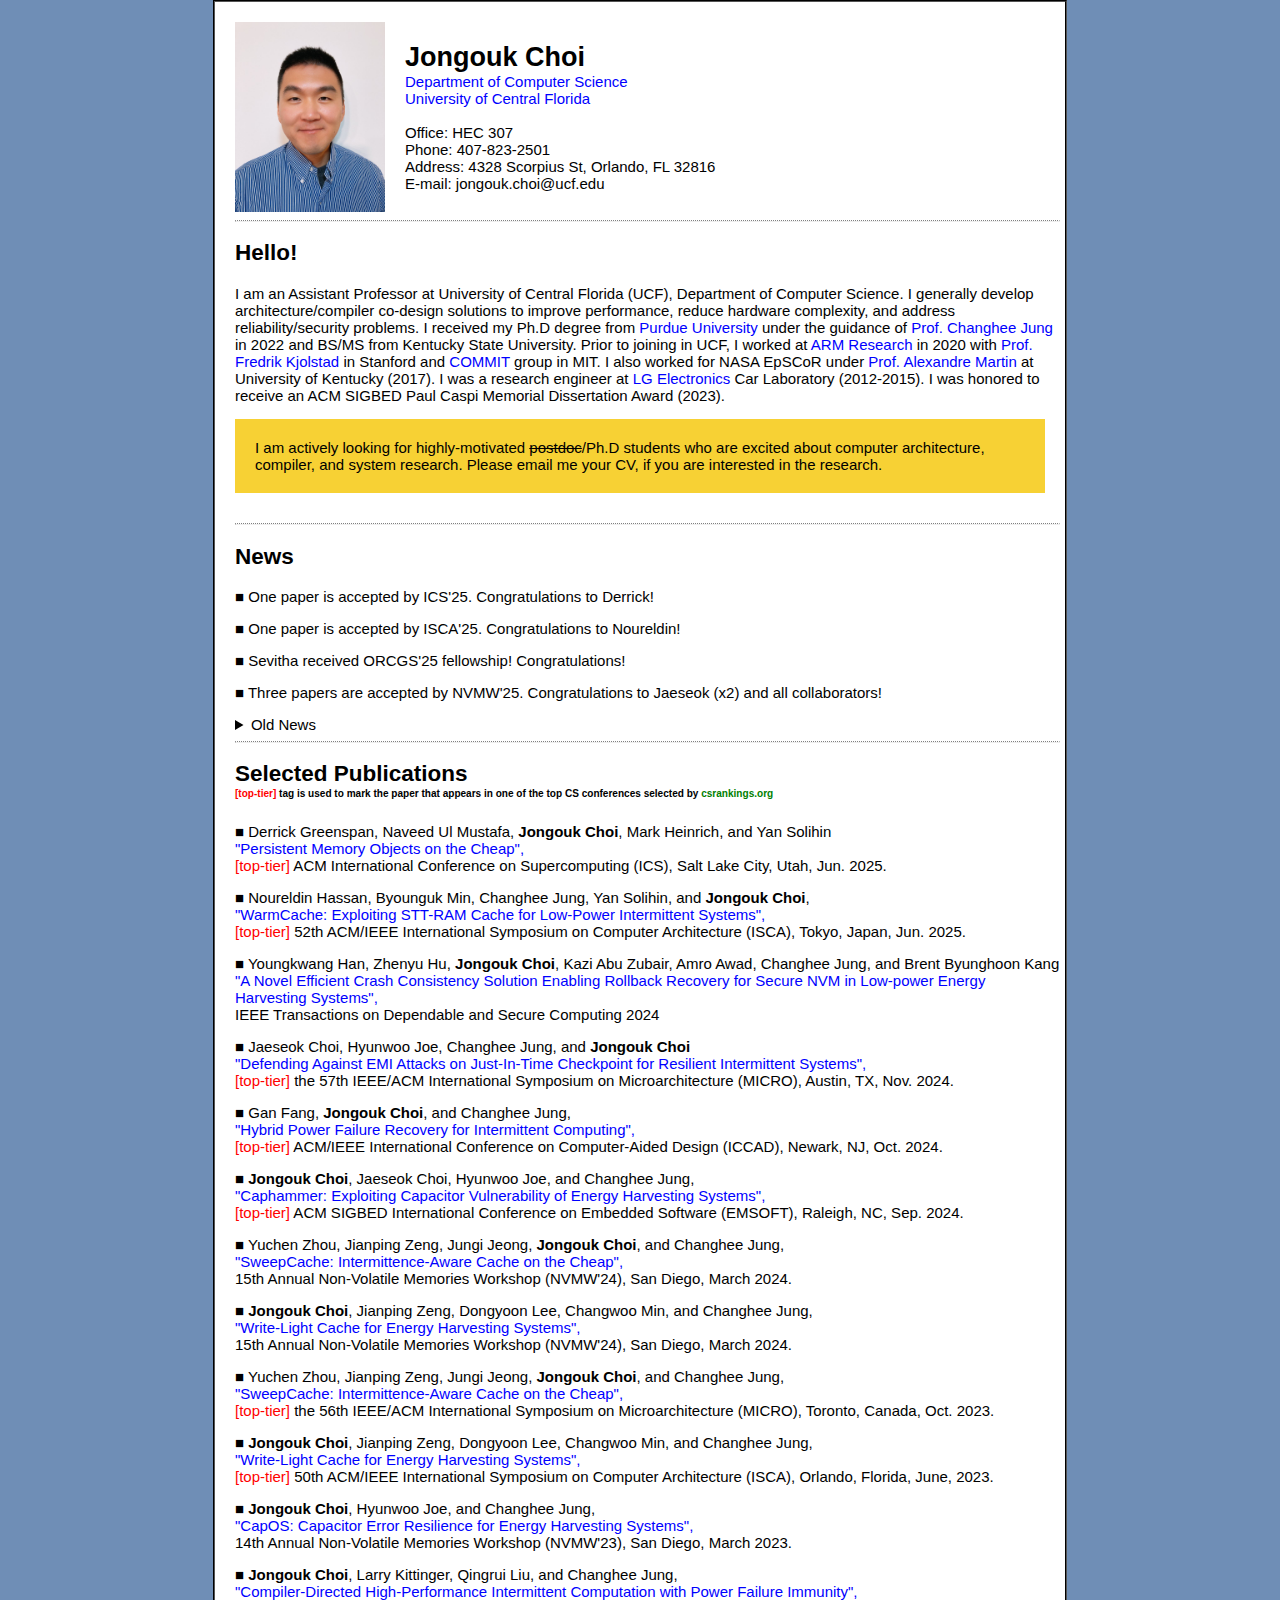
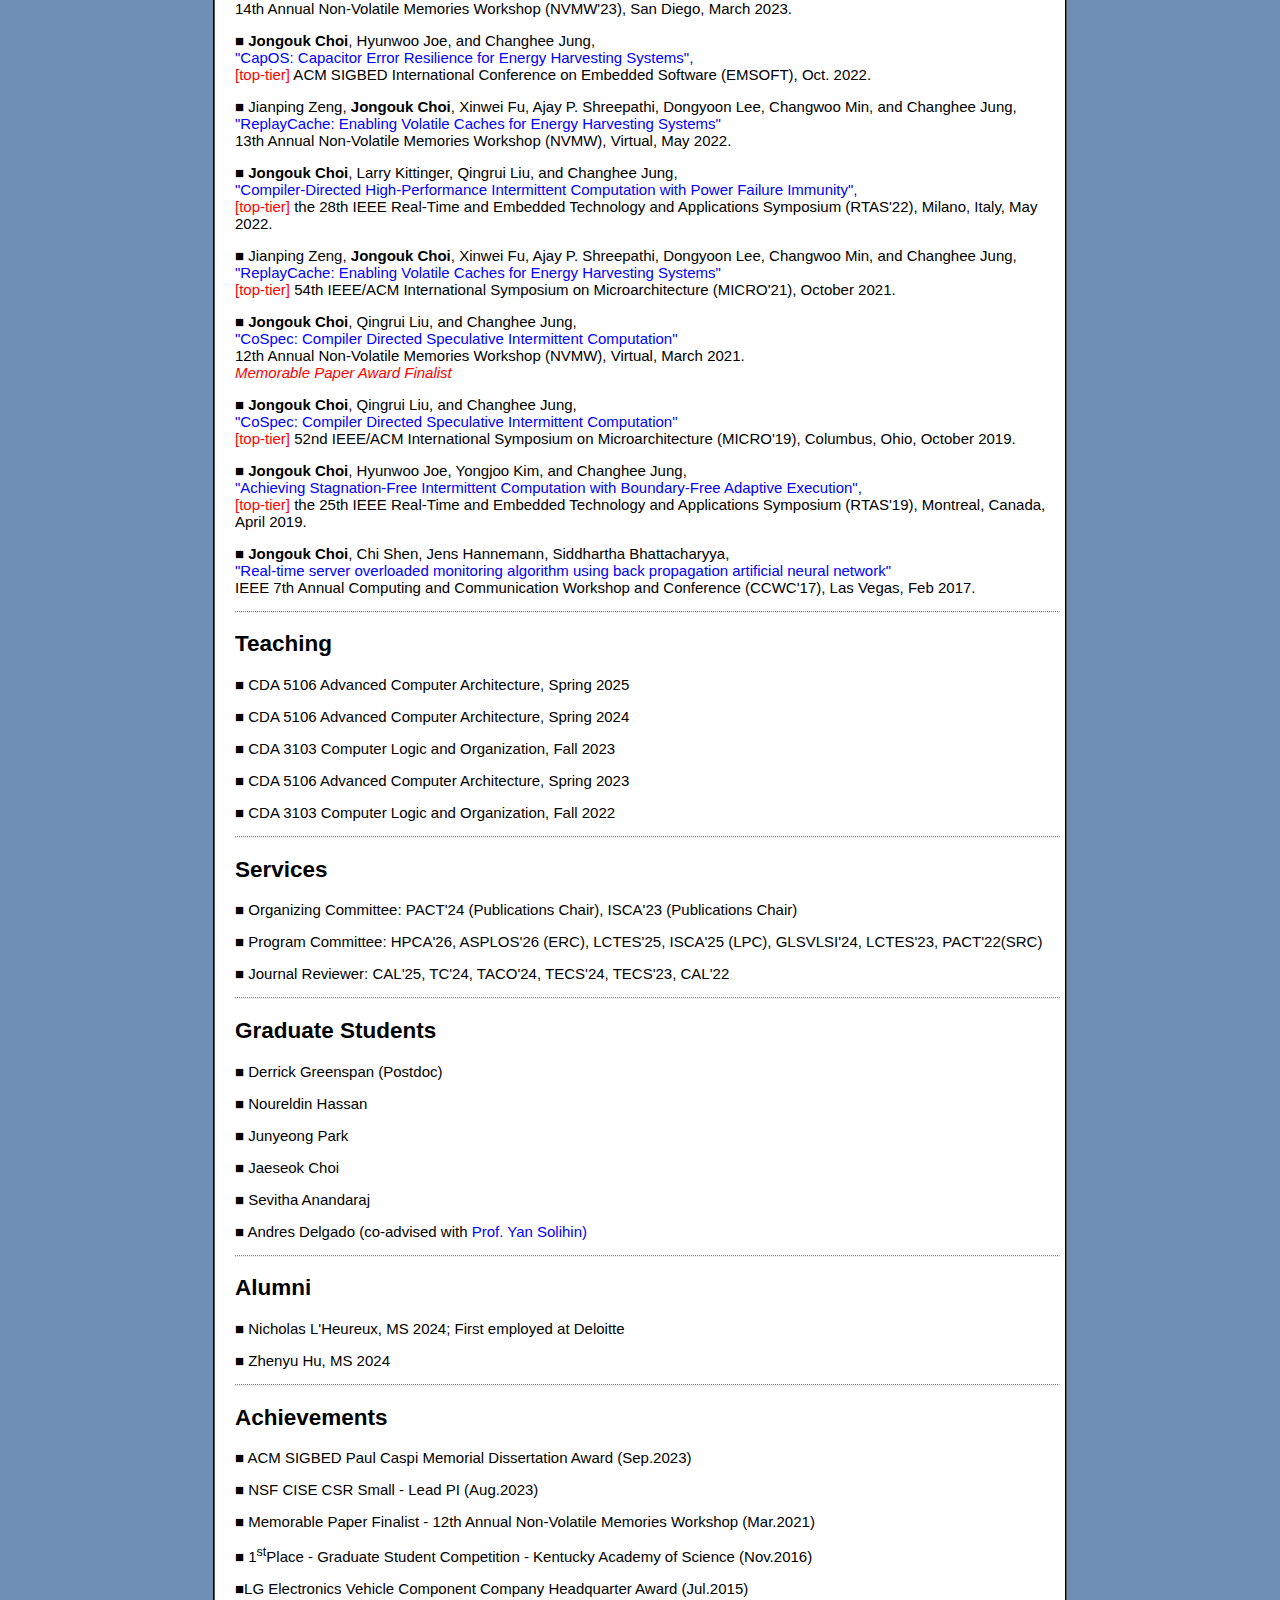
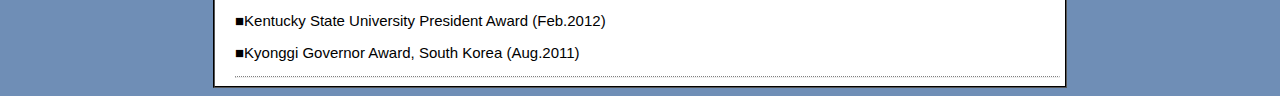
<file: index.html>
<!DOCTYPE html PUBLIC "-//W3C//DTD XHTML 1.0 Transitional//EN"

        "http://www.w3.org/TR/xhtml1/DTD/xhtml1-transitional.dtd">

<html xmlns="http://www.w3.org/1999/xhtml">

<head>

	<title>Jongouk Choi's Webpage</title>
	
	<link rel="stylesheet" href="grad.css" type="text/css" media="all" />

</head>

<body>
<!--div id="wrapper" -->
<!--<br />-->
<div id="masthead">
	<div id="bannerphoto">
		<img src="photo.jpeg"
		width="150"
		height="200">
	</div>
	<div id="bannertext">

	<!---	<a href="." style="font-size:200%;color:#ffffff">Jongouk Choi</a><br /> -->
	<a href="." style="font-size:180%;color:#000000"><strong>Jongouk Choi</strong></a><br />
 <a href="https://www.cs.ucf.edu/"><span style="color:blue;">Department of Computer Science </span></a> <br />
<a href="https://www.cs.ucf.edu/"><span style="color:blue;">University of Central Florida</span></a><br /><br />
Office: HEC 307 <br />
Phone: 407-823-2501 <br />
Address: 4328 Scorpius St, Orlando, FL 32816 <br />
E-mail: jongouk.choi@ucf.edu <br /> </br />
	</div>
</div>  <!--masthead My research interests include high performance computing, computer architectures, compiler, reliability, and security.   -->

<div id="left_container">

	<hr style="border-top: dotted 1px;" />
	<h2>Hello!</h2>
                <p>
                        I am an Assistant Professor at University of
                        Central Florida (UCF), Department of Computer Science. I
                        generally develop 
                        architecture/compiler co-design solutions to improve
                        performance, reduce hardware complexity, and address
                        reliability/security problems.
I received my Ph.D degree from 
<a href="https://www.cs.purdue.edu/">
        <span style="color:blue;">
                Purdue University
        </span>
</a>
under the guidance of 
<a href="https://www.cs.purdue.edu/homes/chjung">
        <span style="color:blue;">
                Prof. Changhee Jung
        </span>
</a>
        in 2022 and BS/MS from Kentucky State University.
        Prior to joining in UCF, I worked at 
<a href="https://www.arm.com/resources/research">
        <span style="color:blue;">
                ARM Research
        </span>
</a>
in 2020 with 
        <a href="http://fredrikbk.com/">
        <span style="color:blue;">
                Prof. Fredrik Kjolstad
        </span>
</a>
        in Stanford and 
        <a href="http://groups.csail.mit.edu/commit/">
        <span style="color:blue;">
                COMMIT
        </span>
</a>
        group in MIT.
	I also worked for NASA EpSCoR under <a href="https://www.engr.uky.edu/directory/martin-alexandre">
        <span style="color:blue;">
                Prof. Alexandre Martin
        </span>
</a>
at University of Kentucky (2017).
        I was a research engineer at 
        <a href="https://www.lge.com/us">
        <span style="color:blue;">
                LG Electronics
        </span>
</a>
        Car Laboratory (2012-2015). I was honored to receive an ACM SIGBED Paul Caspi Memorial Dissertation Award (2023).

	<!---I received BS/MS from Kentucky State University advised by Prof. Chi Shen and Prof. Jens Hannemann.
	 From 2012 to 2015,---!>
<div class="alert">
  <span class="closebtn solid" onclick="this.parentElement.style.display='none';"></span>
  I am actively looking for highly-motivated <s>postdoc</s>/Ph.D students 
who are excited about computer architecture, compiler, and system research.
Please email me your CV, if you are interested in the research.
</div>
	<!---I also worked at NASA EPSCOR with
	<a href="https://www.engr.uky.edu/directory/martin-alexandre"><span style="color:blue;">Dr. Alexandre Martin</span></a>
	as a student intern in 2017 summer.--->
	</p>

	<hr style="border-top: dotted 1px;" />

	<h2>News</h2>





	<p>&#9632 One paper is accepted by ICS'25.   Congratulations to Derrick! <br />
	<p>&#9632 One paper is accepted by ISCA'25.   Congratulations to Noureldin! <br />
	<p>&#9632 Sevitha received ORCGS'25 fellowship! Congratulations! <br />
	<p>&#9632 Three papers are accepted by NVMW'25. Congratulations to Jaeseok (x2) and all collaborators! <br />
	
<details>
<summary> Old News </summary>


	<p>&#9632 Congratulations to Junyeong (and Nick) for winnng 2nd place in the ACM SIGBED Student Research Competition 2024! <br />


	<p>&#9632 One paper is accepted by TDSC'24!   Congratulations to Zhenyu and all collaborators! <br />
	<p>&#9632 One paper is accepted by MICRO'24!   Congratulations to Jaeseok! <br />
	<p>&#9632 One paper is accepted by ICCAD'24!   Congratulations to Gan! <br />
	<p>&#9632 One paper is accepted by EMSOFT'24!   Congratulations to Jaeseok! <br />

	

	<p>&#9632 A new grant awarded from <a title="ETRI" href="https://www.etri.re.kr/eng/main/main.etri"><span style="color:blue;">ETRI.</span></a>

	<p>&#9632 Two papers are accepted by NVMW'24!<br />
	<p>&#9632  
<a href="https://sigbed.org/2023/03/08/paul-caspi-dissertation-award-22-23/"><span style="color:F77234">Received ACM SIGBED Paul Caspi Memorial Dissertation Award!</span></a>
</br />
	
	<p>&#9632 A new grant awarded from <a title="NSF" href="https://www.nsf.gov/awardsearch/showAward?AWD_ID=2314680&HistoricalAwards=false"><span style="color:blue;">NSF.</span> </a> 
</br />



	<p>&#9632 One paper is accepted by MICRO'23!<br />
	

	<p>&#9632 A new grant awarded from <a title="ETRI" href="https://www.etri.re.kr/eng/main/main.etri"><span style="color:blue;">ETRI.</span></a>
</br />	
	<p>&#9632 One paper is accepted by ISCA'23!<br />
	<p>&#9632 Two papers are accepted by NVMW'23!<br />

	<p>&#9632 Our CapOS is accepted by EMSOFT'22!<br />
	<p>&#9632 Our RockClimb is accepted by RTAS'22!<br />
	<p>&#9632 Our ReplayCache is accepted by MICRO'21!<br />
	<p>&#9632 Invited talk for Compiler class at Purdue! <br />
	<p>&#9632 Our CoSpec is nominated as Memorable Paper Award Finalist at NVMW'21!<br />
	<p>&#9632 Invited talk for Compiler class at VT! <br />
	<p>&#9632 Our CoSpec is accepted by MICRO'19! <br />
	<p>&#9632 Our Elastin is accepted by RTAS'19! <br />
</details>

	<hr style="border-top: dotted 1px;" />	
	<h2 style=" margin-bottom:1px;">Selected Publications  </h2><h6 style="margin-top:1px;"><span style="color:red;">[top-tier]</span> tag is used to mark the paper that appears in one of the top CS conferences selected by <a href="https://csrankings.org"><span style="color:green;">csrankings.org</span></a></h6>




	<p>&#9632 Derrick Greenspan, Naveed Ul Mustafa, <b> Jongouk Choi</b>, Mark Heinrich, and Yan Solihin <br /> <a
						href="">
							<span style="color:blue;">	"Persistent Memory Objects on the Cheap",</span></a><br /> <span style="color:red;">[top-tier]</span> ACM International Conference on Supercomputing (ICS), Salt Lake City, Utah, Jun. 2025. </p>



	<p>&#9632 Noureldin Hassan, Byounguk Min, Changhee Jung, Yan Solihin, and <b> Jongouk Choi</b>, <br /> <a
						href="">
							<span style="color:blue;">	"WarmCache: Exploiting STT-RAM Cache for Low-Power Intermittent Systems",</span></a><br /> <span style="color:red;">[top-tier]</span> 52th ACM/IEEE International Symposium on Computer Architecture (ISCA), Tokyo, Japan, Jun. 2025. </p>



	<p>&#9632 Youngkwang Han, Zhenyu Hu, <b> Jongouk Choi</b>, Kazi Abu Zubair, Amro Awad, Changhee Jung, and Brent Byunghoon Kang  <br /> <a
						href="">
							<span style="color:blue;">	"A Novel Efficient Crash Consistency Solution
Enabling Rollback Recovery for Secure NVM in
Low-power Energy Harvesting Systems",</span></a><br /> <span style="color:red;"></span> IEEE Transactions on Dependable and Secure Computing 2024</p>




	<p>&#9632 Jaeseok Choi, Hyunwoo Joe, Changhee Jung, and <b>Jongouk Choi</b> <br /> <a
						href="https://jongouk-choi.github.io/jongouk/paper/GECKO-micro2024.pdf">
							<span style="color:blue;">	"Defending Against EMI Attacks on Just-In-Time Checkpoint for Resilient Intermittent Systems",</span></a><br /> <span style="color:red;">[top-tier]</span>  the 57th IEEE/ACM International Symposium on Microarchitecture (MICRO), Austin, TX, Nov. 2024. </p>


	<p>&#9632 Gan Fang, <b>Jongouk Choi</b>, and Changhee Jung, <br /> <a
						href="">
							<span style="color:blue;">	"Hybrid Power Failure Recovery for Intermittent Computing",</span></a><br /> <span style="color:red;">[top-tier]</span> ACM/IEEE International Conference on Computer-Aided Design (ICCAD), Newark, NJ, Oct. 2024. </p>


	<p>&#9632 <b>Jongouk Choi</b>, Jaeseok Choi, Hyunwoo Joe, and Changhee Jung, <br /> <a
						href="">
							<span style="color:blue;">	"Caphammer: Exploiting Capacitor Vulnerability of Energy Harvesting Systems",</span></a><br /> <span style="color:red;">[top-tier]</span> ACM SIGBED International Conference on Embedded Software (EMSOFT), Raleigh, NC, Sep. 2024. </p>


	<p>&#9632  Yuchen Zhou, Jianping Zeng, Jungi Jeong, <b>Jongouk Choi</b>, and Changhee Jung,  <br />
							<span style="color:blue;">	"SweepCache: Intermittence-Aware Cache on the Cheap",</span></a><br /> 15th Annual Non-Volatile Memories Workshop (NVMW'24), San Diego, March 2024. </p>

	<p>&#9632 <b>Jongouk Choi</b>, Jianping Zeng, Dongyoon Lee, Changwoo Min, and Changhee Jung, <br />
							<span style="color:blue;">	"Write-Light Cache for Energy Harvesting Systems",</span></a><br /> 15th Annual Non-Volatile Memories Workshop (NVMW'24), San Diego, March 2024. </p>


	<p>&#9632 Yuchen Zhou, Jianping Zeng, Jungi Jeong, <b>Jongouk Choi</b>, and Changhee Jung, <br /> <a
						href="">
							<span style="color:blue;">	"SweepCache: Intermittence-Aware Cache on the Cheap",</span></a><br /> <span style="color:red;">[top-tier]</span>  the 56th IEEE/ACM International Symposium on Microarchitecture (MICRO), Toronto, Canada, Oct. 2023. </p>


	<p>&#9632 <b>Jongouk Choi</b>, Jianping Zeng, Dongyoon Lee, Changwoo Min, and Changhee Jung, <br /> <a
						href="https://dl.acm.org/doi/abs/10.1145/3579371.3589098">
							<span style="color:blue;">	"Write-Light Cache for Energy Harvesting Systems",</span></a><br /> <span style="color:red;">[top-tier]</span> 50th ACM/IEEE International Symposium on Computer Architecture (ISCA), Orlando, Florida, June, 2023. </p>


	<p>&#9632 <b>Jongouk Choi</b>, Hyunwoo Joe, and	Changhee Jung, <br />
							<span style="color:blue;">	"CapOS: Capacitor Error Resilience for Energy Harvesting Systems",</span></a><br /> 14th Annual Non-Volatile Memories Workshop (NVMW'23), San Diego, March 2023. </p>

	<p>&#9632 <b>Jongouk Choi</b>,
						Larry Kittinger, Qingrui Liu, and
						Changhee Jung, <br />
							<span style="color:blue;">	"Compiler-Directed High-Performance Intermittent Computation with Power Failure Immunity",</span></a><br /> 14th Annual Non-Volatile Memories Workshop (NVMW'23), San Diego, March 2023. </p>




	<!---<p>&#9632 <b>Jongouk Choi</b>, Hyunwoo Joe, and	Changhee Jung, <br /> <a
						href="https://ieeexplore.ieee.org/document/9870858">
							<span style="color:blue;">	"CapOS: Capacitor Error Resilience for Energy Harvesting Systems",</span></a><br /> IEEE Transactions on Computer-Aided Design of Integrated Circuits and Systems (TCAD), Aug. 2022. </p>--->


	<p>&#9632 <b>Jongouk Choi</b>, Hyunwoo Joe, and	Changhee Jung, <br /> <a
						href="https://ieeexplore.ieee.org/document/9870858">
							<span style="color:blue;">	"CapOS: Capacitor Error Resilience for Energy Harvesting Systems",</span></a><br /> <span style="color:red;">[top-tier]</span> ACM SIGBED International Conference on Embedded Software (EMSOFT), Oct. 2022. </p>


	<p>&#9632 Jianping Zeng, <b>Jongouk Choi</b>, Xinwei Fu, Ajay P. Shreepathi, Dongyoon Lee, Changwoo Min, and Changhee Jung,<br />
	<a href="https://nvmw.ucsd.edu"><span style="color:blue;"> "ReplayCache: Enabling Volatile Caches for Energy Harvesting Systems"</span></a><br/>
	13th Annual Non-Volatile Memories Workshop (NVMW), Virtual, May 2022.<br/>



	<p>&#9632 <b>Jongouk Choi</b>,
						Larry Kittinger, Qingrui Liu, and
						Changhee Jung, <br /> <a
						href="https://ieeexplore.ieee.org/document/9804619">
							<span style="color:blue;">	"Compiler-Directed High-Performance Intermittent Computation with Power Failure Immunity",</span></a><br /> <span style="color:red;">[top-tier]</span> the 28th IEEE Real-Time
			and Embedded Technology and Applications Symposium
			(RTAS'22), Milano, Italy, May 2022. </p>




	<p>&#9632 Jianping Zeng, <b>Jongouk Choi</b>, Xinwei Fu, Ajay P. Shreepathi, Dongyoon Lee, Changwoo Min, and Changhee Jung,<br />
	<a href="https://dl.acm.org/doi/10.1145/3466752.3480102"><span style="color:blue;"> "ReplayCache: Enabling Volatile Caches for Energy Harvesting Systems"</span></a><br/> <span style="color:red;">[top-tier]</span> 
54th IEEE/ACM International Symposium on Microarchitecture (MICRO'21), October 2021.<br/>

	<p>&#9632 <b>Jongouk Choi</b>, Qingrui Liu, and Changhee Jung,
	<br /> <a
	href="http://nvmw.ucsd.edu/nvmw2021-program/nvmw2021-data/nvmw2021-paper32-final_version_your_extended_abstract.pdf">
	<span style="color:blue;">"CoSpec: Compiler Directed Speculative Intermittent Computation"</span></a><br/> 12th Annual Non-Volatile Memories Workshop (NVMW), Virtual, March 2021.<br
/> <span style="color:red;"><em> Memorable Paper Award Finalist</em></span></p>

			<p>&#9632 <b>Jongouk Choi</b>, Qingrui Liu, and
			Changhee Jung, <br /> <a
			href="https://dl.acm.org/doi/abs/10.1145/3352460.3358279?casa_token=XVeR-94OONAAAAAA:I4IUPC8lqAIr9FImtg9jAsdlX0Y_B8ySCZZXizndydWo1aoUD5H-b06oF-YZgLkvJPSxVu6Lbmmn">
	<span style="color:blue;">	"CoSpec: Compiler Directed Speculative Intermittent
		Computation"</span></a><br /> <span style="color:red;">[top-tier]</span> 52nd IEEE/ACM International Symposium on
	Microarchitecture (MICRO'19), Columbus, Ohio, October 2019.<br />

						<p>&#9632 <b>Jongouk Choi</b>,
						Hyunwoo Joe, Yongjoo Kim, and
						Changhee Jung, <br /> <a
						href="https://ieeexplore.ieee.org/abstract/document/8743318">
				<span style="color:blue;">	"Achieving Stagnation-Free Intermittent
					Computation with Boundary-Free Adaptive
				Execution",</span></a><br /> <span style="color:red;">[top-tier]</span> the 25th IEEE Real-Time
			and Embedded Technology and Applications Symposium
			(RTAS'19), Montreal, Canada, April 2019.</p>

							<p>&#9632 <b>Jongouk
								Choi</b>, Chi
							Shen, Jens Hannemann,
							Siddhartha
							Bhattacharyya, <br />
							<a
							href="https://ieeexplore.ieee.org/document/7868359"><span style="color:blue;"> "Real-time
						server overloaded monitoring
						algorithm using back
					propagation artificial neural
					network"</span></a><br /> IEEE 7th Annual
				Computing and Communication Workshop and
				Conference (CCWC'17), Las Vegas, Feb 2017.
							</p>

		<hr style="border-top: dotted 1px;" />






<h2>Teaching</h2>


<p>&#9632 CDA 5106 Advanced Computer Architecture, Spring 2025
<p>&#9632 CDA 5106 Advanced Computer Architecture, Spring 2024
<p>&#9632 CDA 3103 Computer Logic and Organization, Fall 2023

<p>&#9632 CDA 5106 Advanced Computer Architecture, Spring 2023

<p>&#9632 CDA 3103 Computer Logic and Organization, Fall 2022

		<hr style="border-top: dotted 1px;" />


<h2>Services</h2>
<p>&#9632 Organizing Committee: PACT'24 (Publications Chair), ISCA'23 (Publications Chair)
<p>&#9632 Program Committee: HPCA'26, ASPLOS'26 (ERC), LCTES'25, ISCA'25 (LPC), GLSVLSI'24, LCTES'23, PACT'22(SRC)
<p>&#9632 Journal Reviewer: CAL'25, TC'24, TACO'24, TECS'24, TECS'23, CAL'22
<!---<p>&#9632 Proposal Review Panel: NSF (2025)--->

<!---<p>&#9632 Sub-reviewer: MICRO'24, ISCA'23, MICRO'22, ISCA'22, CGO'22, ASPLOS'22, MICRO'21, ASPLOS'21, PPoPP'21, CGO'21, MICRO'20, PPoPP'20, CASES'20, CGO'20, MICRO'19, ASPLOS'19, CGO'19, ASPLOS'19, ASPLOS'18  <br/>---> 
</p>


		<hr style="border-top: dotted 1px;" />



<h2>Graduate Students </h2>
<p>&#9632 Derrick Greenspan (Postdoc)
<!---<p>&#9632 Chanhee Lee (Postdoc, co-advised with <a href="https://sites.google.com/view/arpers/Home">
        <span style="color:blue;">
                Prof. Yan Solihin)
 </span>
</a>--->
<p>&#9632 Noureldin Hassan
<p>&#9632 Junyeong Park
<p>&#9632 Jaeseok Choi
<p>&#9632 Sevitha Anandaraj
<p>&#9632 Andres Delgado (co-advised with <a href="https://sites.google.com/view/arpers/Home">
        <span style="color:blue;">
                Prof. Yan Solihin)
 </span>
</a>

	<hr style="border-top: dotted 1px;" />


<h2>Alumni</h2>
<p>&#9632 Nicholas L'Heureux, MS 2024; First employed at Deloitte
<p>&#9632 Zhenyu Hu, MS 2024

<!---
<h2>Industry Experience</h2>
 <p>&#9632 Graduate Research Assistant, Fall 2019 - Present, Purdue University <br/> Architecture/Compiler Co-design</p>
	

<p>&#9632 Research Intern, Summer 2020, ARM Research <br/> 
HPC System Architecture/Compiler Co-design (advised by Doug Joseph)</p>
	
<p>&#9632 Graduate Research Assistant, Spring 2018 - Summer 2019, Virginia Tech <br/> Architecture/Compiler Co-design</p>


 <p>&#9632 Graduate Teaching Assistant, Fall 2017, Virginia Tech <br/> CS250 Computer Organization</p>
 
 <p>&#9632 Research Intern, Summer 2017, University of Kentucky / NASA EPSCOR </p>

 <br/> GPGPU Implementation of Multidimensional Model of Gas Transportation Using Genetic Algorithm.<br/>
			                              Hybrid GPU-Accelerated Computing Implementations Using AmgX and PETSc Linear Matrix Solver</p>
						      
						      
 <p>&#9632 Teaching/Research Assistant, 2015 - 2017, Kentucky State University <br/> Computer Science / Math.<br/>
 			                       Computer Hardware Reliability/Sustainability</p>
					       


 <p>&#9632 Research Engineer, 2012 - 2015, LG Electronics, Volkswagen Modular Infotainment Baukasten Project (VW MIB) </p>
 
 <br/> -Vehicle-Device Connectivity Interface and High Performance Embedded System Communication (iPod, CarPlay, AndroidAuto, USB, CDDA, CDCA, MTP, iAPx)<br/>
 -High Performance Multi-threading Media Middleware Development <br/>
 -ALSA (Advanced Sound Linux Architecture) and Data Streaming Modification <br/>
 -Designed and Tested Car Infotainment System </p>
 --->




<hr style="border-top: dotted 1px;" />
        <h2>Achievements</h2>
  
  <p>&#9632 ACM SIGBED Paul Caspi Memorial Dissertation Award (Sep.2023) 
  <p>&#9632 NSF CISE CSR Small - Lead PI (Aug.2023) 
              <br/>
  <p>&#9632             Memorable Paper Finalist - 12th Annual Non-Volatile Memories Workshop (Mar.2021)
              <br/>
            <p>&#9632 1<sup>st</sup >Place - Graduate Student Competition - Kentucky Academy of Science (Nov.2016)<br/>
               <p>&#9632LG Electronics Vehicle Component Company Headquarter Award (Jul.2015)<br/>
               <p>&#9632Kentucky State University President Award (Feb.2012)<br/>
               <p>&#9632Kyonggi Governor Award, South Korea (Aug.2011)<br/>


<hr style="border-top: dotted 1px;" />
</div> <!--left container-->

<!---
<div id="footer">
	Thank you for reaching out.
</div>---> <!--footer -->



<!---div id="right_container">
  	<a href=".">home</a><br />
	<a href="experience.html">Experience</a><br />
	<a href="publication.html">Publication</a><br />
	<a href="other.html">Other</a><br />
  	
	</div> --!>  <!--right container--> 
<!--/div--> <!--wrapper -->

</body>

</html>
</file>
<file: grad.css>
/* Intended <div> layout:

+-----------------------+
| header                |
+-----------------------+
+------------+ +------+ 
| contents   | | menu | 
|            | |      | 
+------------+ +------+ 
+-----------------------+
| footer                |
+-----------------------+

2010.06 jamesg */

body {
    margin-top:0px;
    margin-left:auto;
    margin-right:auto;
    width:850px; /* body.width > {menu + contents}.width + 4*padding */
    background-color:#6f8eb6; /*#ffffdd;*/ /* ffffff;*/
/*    color:#ffffff;*/
    color:#000000; /*38672F;*/
    font:15px arial,sans-serif;
    /*font-family:Arial,Helvetica,sans-serif;*/ 
    border:groove 2px black;
}

#wrapper {
	width:850px;
}

#masthead {
    width:850px;
	display:inline-block;
    height:200px;
    padding:0px 0px 10px 0px; 
    /*background-color:#38672F;*/ 
    background-color:#ffffff; 
    /* background-image: url(Dart_panoramic_small.jpg);
    background-position: top left; /* center;*/
    background-repeat: no-repeat; */
}

#bannerphoto {
	margin: 20px;
	height:200px;
	float:left;
}

#bannertext {

    margin:40px 0px 0px 0px;
    /*margin:55px 15px 0px 115px;*/
	float:left; 
    text-align:left;
    font-size: 100%;
    color:#000000; 
    border:solid 0px red;
}

#left_container {
	width:825px;
/*	float:left;*/
/*	width:583px;*/
	padding:0px 5px 0px 20px;
    display:inline-block;
    background-color: #ffffff;
/*	background-color:#ffffdd; */
/*	min-height: 480px;*/
}
/*
#right_container {
	float:right;
	padding:20px 5px 10px 40px;
    display:inline-block;
	width:192px;

    /*background-color:#ffee66;*/
    background-color:#ffffff;

    min-height:470px;
}
*/

    /*color:#ee3300; */
#footer { 
	padding:1px;
    background-color:#ffffff; /*#38672F;*/
    text-align: center;
    border: solid 0px red; 	
    /*color:#ddeeff; */
    color:#ffffff; 
}


a {
    /*color:#0088aa;*/
    color:#ee3300;
    text-decoration:none;
}

a:hover {
    color:#003388;
    text-decoration:none;
}

ul { 
    list-style-type: none;  
}

label { 
    display:inline-block;
    width:9em; 
}

fieldset {
    border: thin solid #006644;
}

.errors {
    color:#ff0000;
    font-weight:bolder;
}

/* The alert message box */
.alert {
  padding: 20px;
  background-color: #F7D134; /*#f44336;*/ /* Red */
  color: black;
  margin-bottom: 30px;
  margin-right: 15px;
}
</file>
